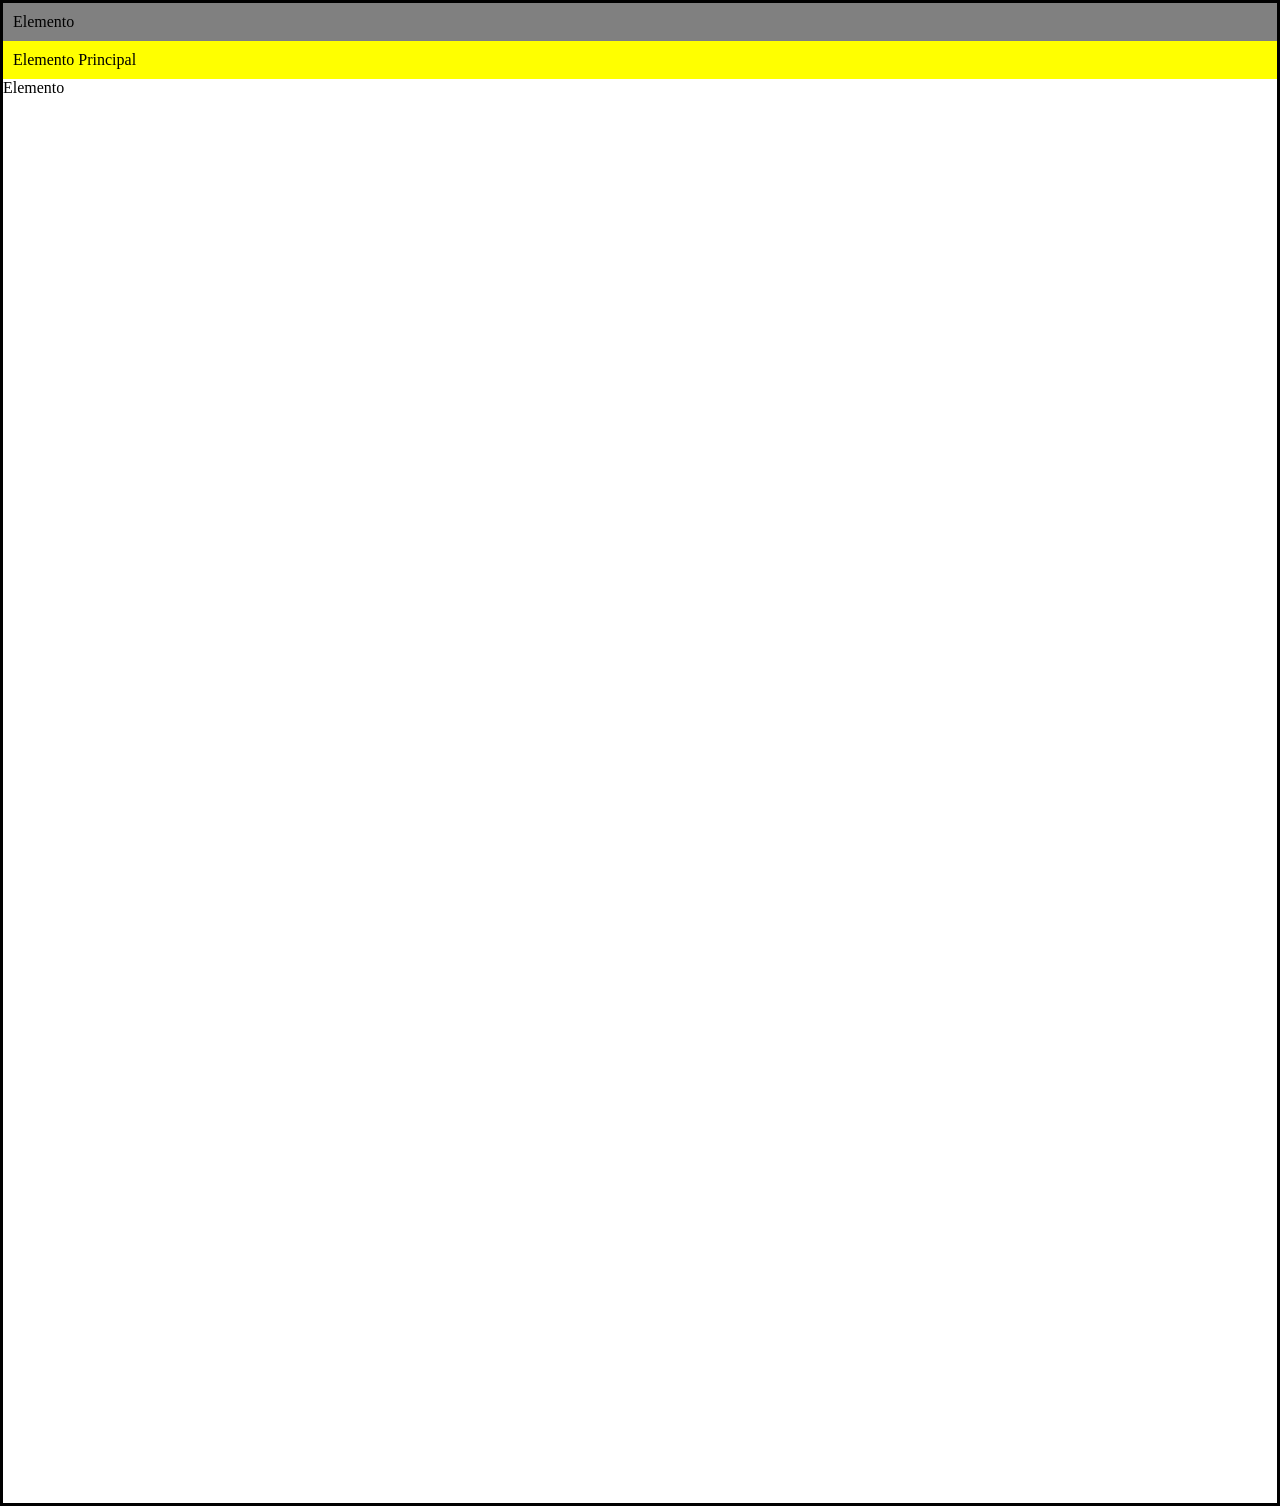
<file: 3. Position/index.html>
<!DOCTYPE html>
<html>
    <head>
        <meta charset="UTF-8">
        <title>Práctica de Posición</title>
        <link rel="stylesheet" href="css/style.css">

    </head>
    <body>
        <div class="container"> 
            <div class="elemento">
                Elemento
            </div>
            <div class="elemento-principal">
                Elemento Principal
            </div>
            <div class="">
                Elemento
            </div>

        </div>
    </body>
</html>
</file>
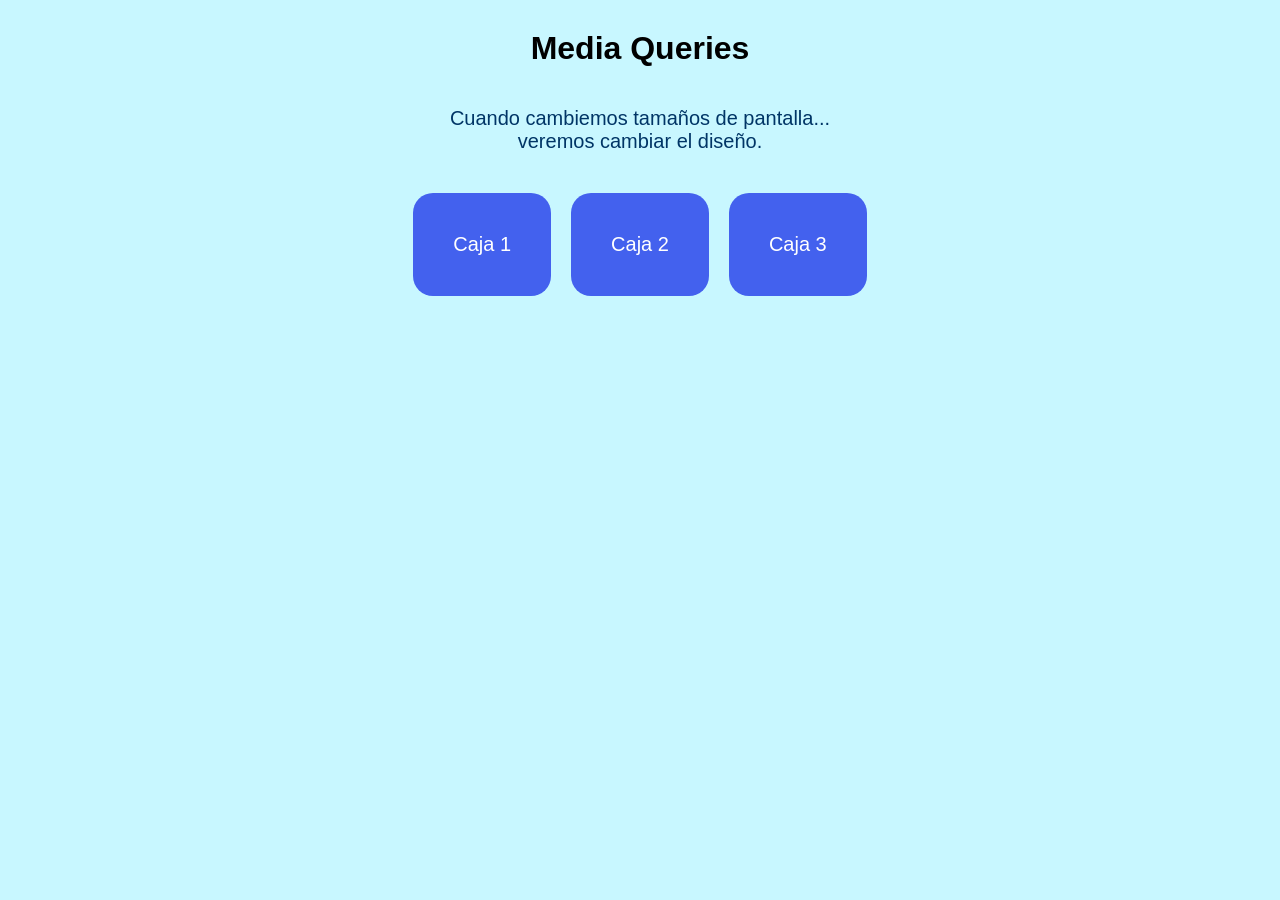
<file: 4. Media Queries/index.html>
<!DOCTYPE html>
<html lang="en">
<head>
    <meta charset="UTF-8">
    <meta name="viewport" content="width=device-width, initial-scale=1.0">
    <title>Media Queries</title>
    <link rel="stylesheet" href="css/style.css">
</head>
<body>
    <h1>Media Queries</h1>
    <p class="texto">
        Cuando cambiemos tamaños de pantalla... <br>veremos cambiar el diseño.
    </p>
    <div class="contenedor">
        <div class="caja">Caja 1</div>
        <div class="caja">Caja 2</div>
        <div class="caja">Caja 3</div>
    </div>
</body>
</html>
</file>
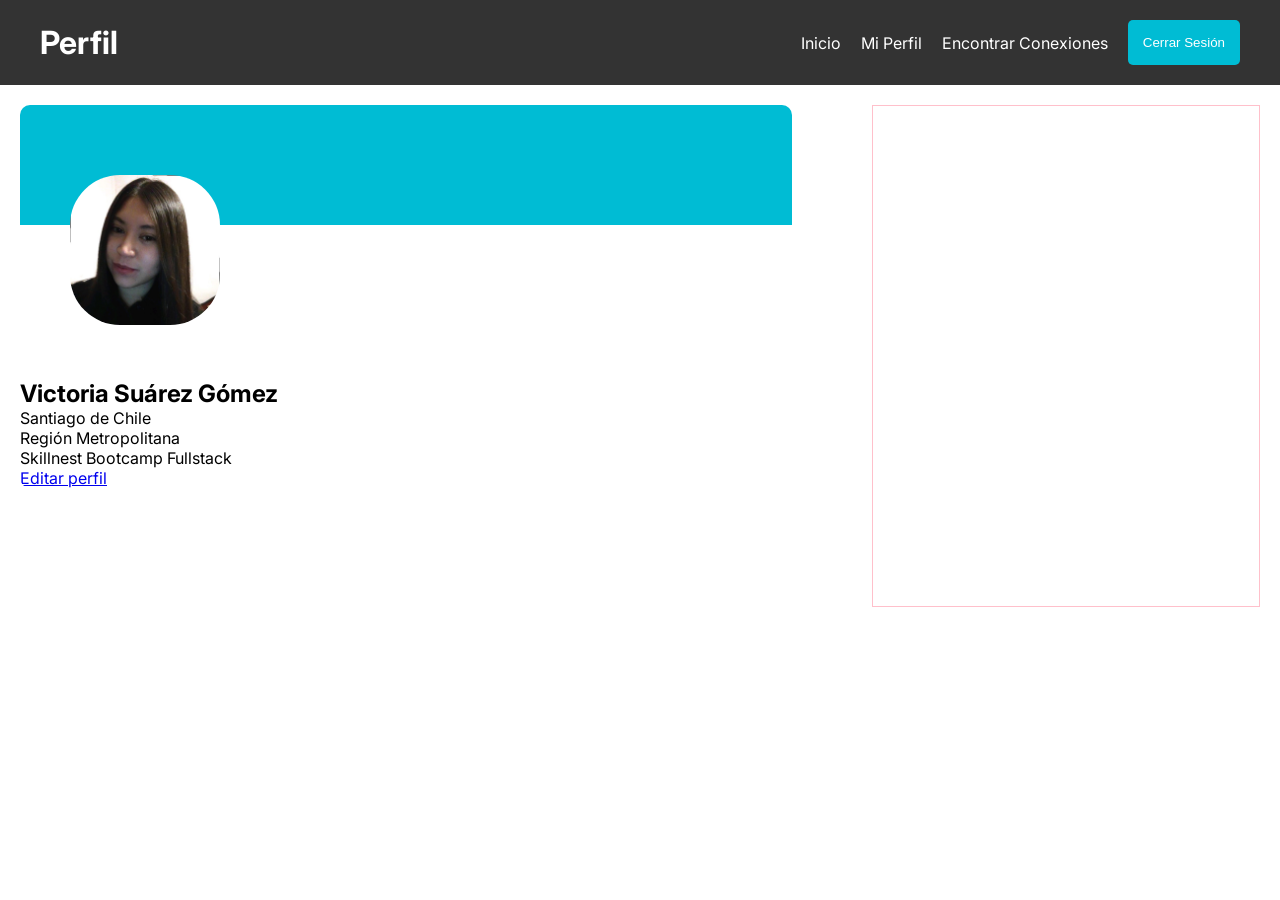
<file: 5. Página de Perfil/index.html>
<!DOCTYPE html>
<html lang="en">

<head>
    <meta charset="UTF-8">
    <title>Página de perfil</title>
    <link rel="stylesheet" href="css/style.css">
    <link rel="preconnect" href="https://fonts.googleapis.com">
    <link rel="preconnect" href="https://fonts.gstatic.com" crossorigin>
    <link href="https://fonts.googleapis.com/css2?family=Inter:ital,opsz,wght@0,14..32,100..900;1,14..32,100..900&display=swap" rel="stylesheet">
</head>
<body>
    <header>
        <h1>Perfil</h1>
        <nav>
            <ul>
                <li><a href="#">Inicio</a></li>
                <li><a href="#">Mi Perfil</a></li>
                <li><a href="#">Encontrar Conexiones</a></li>
                <li><button>Cerrar Sesión</button></li>
            </ul>
        </nav>
    </header>
    <main>
        <section class="seccion-izquierda">
            <div id="tarjeta-usuario" class="tarjeta">
                <div class="tarjeta-encabezado"></div>
                <div class="tarjeta-cuerpo">
                    <img src="img/foto.jpeg" alt="vicky">
                    <h2>Victoria Suárez Gómez</h2>
                    <p>
                        Santiago de Chile<br>
                        Región Metropolitana
                    </p>
                    <p>
                        Skillnest Bootcamp Fullstack
                    </p>
                    <a href="#">Editar perfil</a>
                </div>
            </div>
            </div>
        </section>
        <aside class="seccion-derecha">
        </aside>
    </main>
     <script src="js/script.js" ></script>
</body>
</html>
</file>
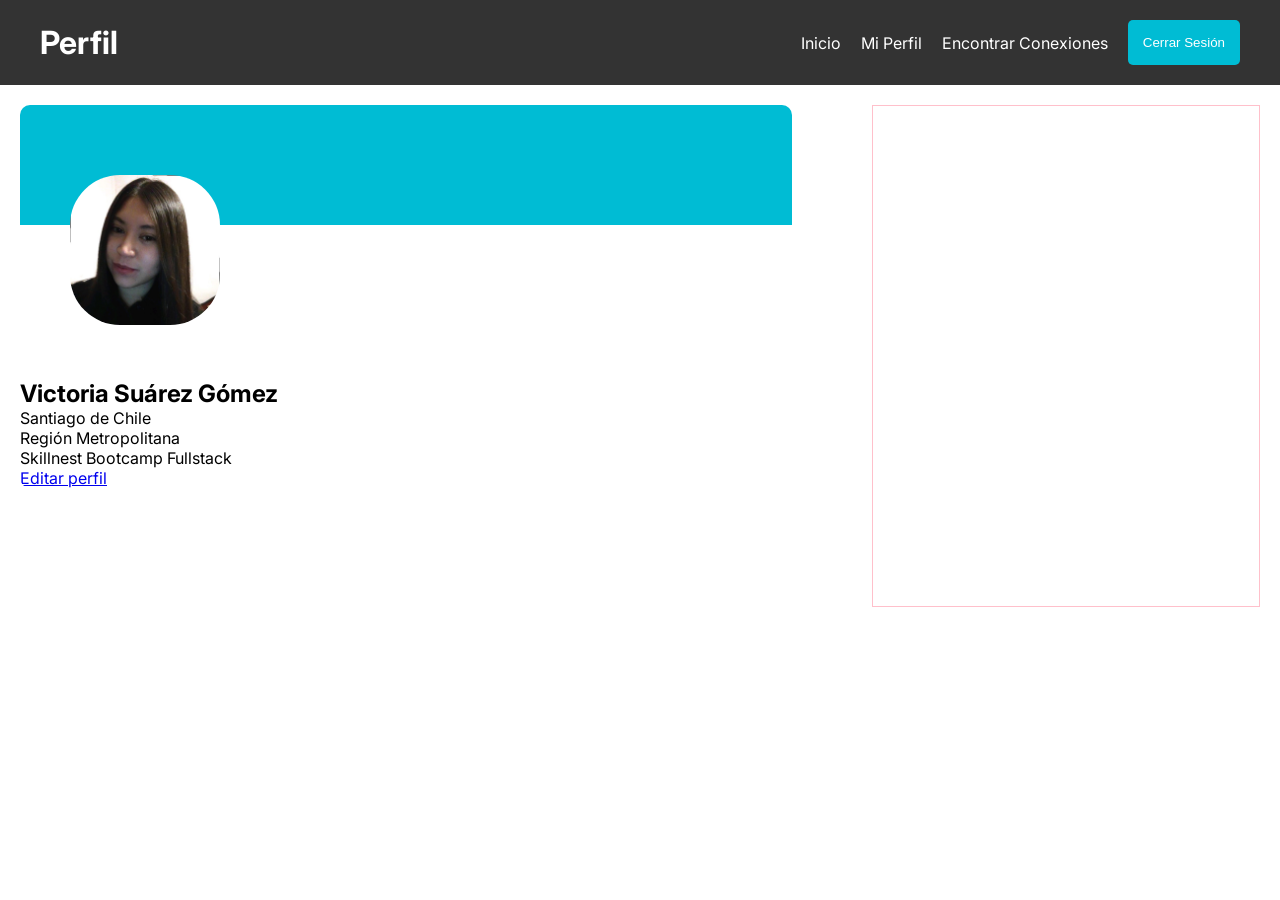
<file: 5.Página de Perfil/index.html>
<!DOCTYPE html>
<html lang="en">

<head>
    <meta charset="UTF-8">
    <title>Página de perfil</title>
    <link rel="stylesheet" href="css/style.css">
    <link rel="preconnect" href="https://fonts.googleapis.com">
    <link rel="preconnect" href="https://fonts.gstatic.com" crossorigin>
    <link href="https://fonts.googleapis.com/css2?family=Inter:ital,opsz,wght@0,14..32,100..900;1,14..32,100..900&display=swap" rel="stylesheet">
</head>
<body>
    <header>
        <h1>Perfil</h1>
        <nav>
            <ul>
                <li><a href="#">Inicio</a></li>
                <li><a href="#">Mi Perfil</a></li>
                <li><a href="#">Encontrar Conexiones</a></li>
                <li><button>Cerrar Sesión</button></li>
            </ul>
        </nav>
    </header>
    <main>
        <section class="seccion-izquierda">
            <div id="tarjeta-usuario" class="tarjeta">
                <div class="tarjeta-encabezado"></div>
                <div class="tarjeta-cuerpo">
                    <img src="img/foto.jpeg" alt="vicky">
                    <h2>Victoria Suárez Gómez</h2>
                    <p>Santiago de Chile<br>
                        Región Metropolitana
                    </p>

                    <p>
                        Skillnest Bootcamp Fullstack
                    </p>
                    <a href="#">Editar perfil</a>
                </div>
            </div>
            </div>
        </section>
        <aside class="seccion-derecha">
        </aside>
    </main>
</body>
</html>
</file>
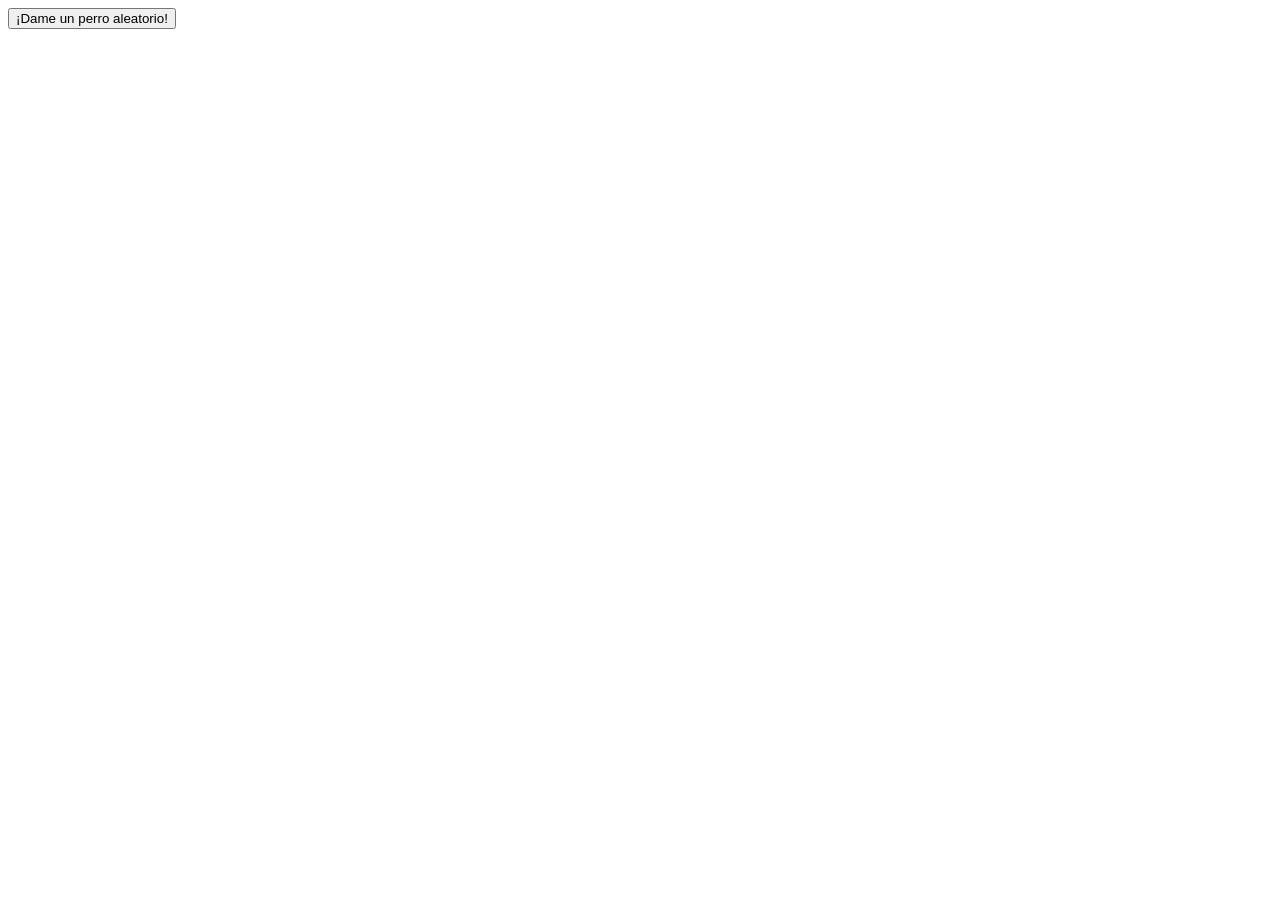
<file: 7. APIs/index.html>
<!DOCTYPE html>
<html lang="en">
<head>
    <meta charset="UTF-8">
    <meta name="viewport" content="width=device-width, initial-scale=1.0">
    <title>DOC API</title>
</head>
<body>
    <div class="imagen-perrito"></div>
    <button onclick="muestraPerrito()">¡Dame un perro aleatorio!</button>
    <script src="script.js"></script>
</body>
</html>
</file>
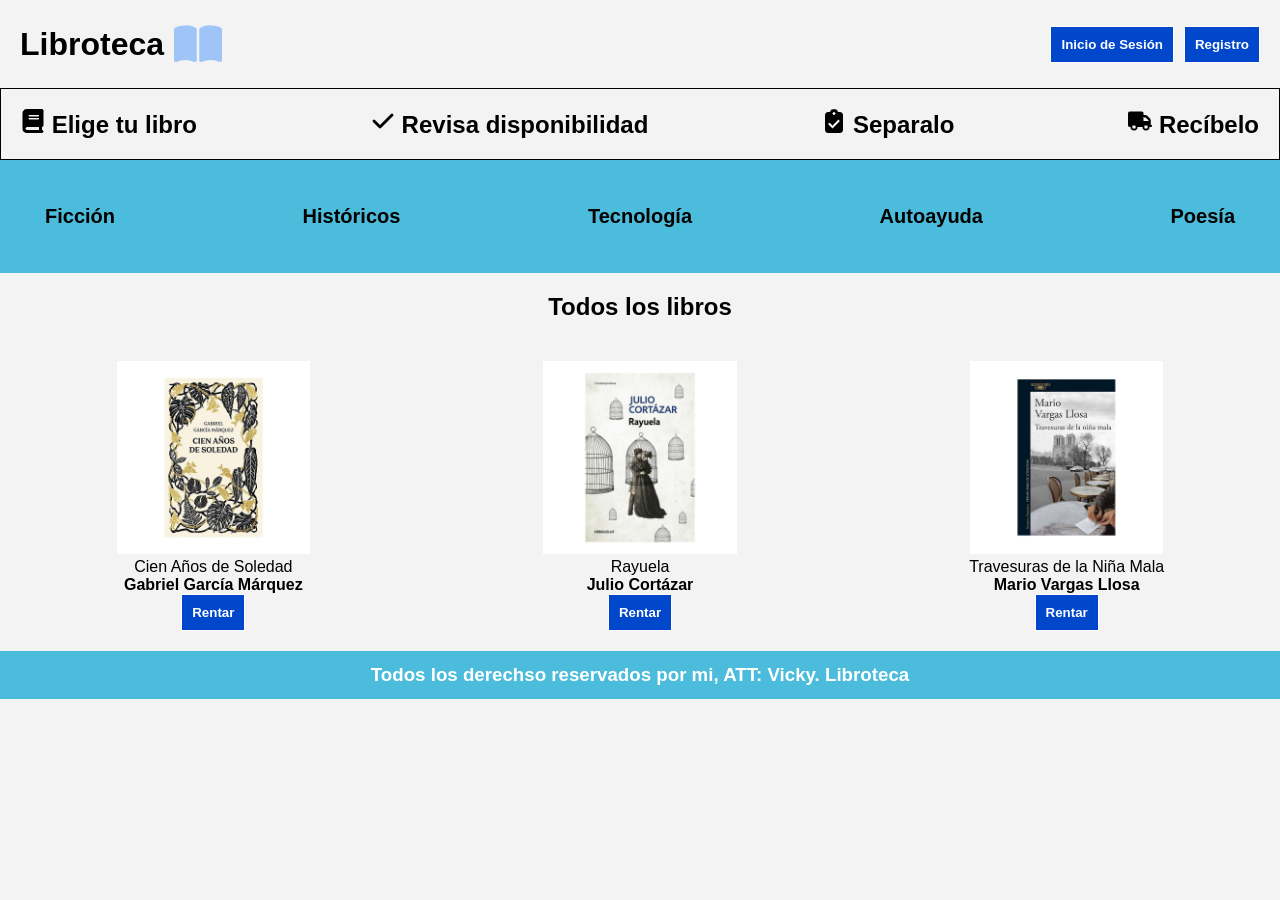
<file: Examen/Prueba 1/index.html>
<!DOCTYPE html>
<html lang="en">

<head>
    <meta charset="UTF-8">
    <meta name="viewport" content="width=device-width, initial-scale=1.0">
    <title>Prueba Intento 2</title>
    <link rel="stylesheet" href="style.css">
</head>

<body>
    <div class="superior">
        <div class="div-titulo">
            <h1>
                Libroteca
                <img src="icon/logo.png" class="logo" alt="Logo">
            </h1>
            
        </div>

        <div class="div-button">
            <button type="button" id="boton-iniciar-sesion">Inicio de Sesión</button>
            <button type="button" id="button">Registro</button>
        </div>
    </div>

    <div class="menu">
        <div class="elige">
            <h2>
                <img src="icon/libro.png" class="logo" alt="Logo">
                Elige tu libro
            </h2>
        </div>

        <div class="revisa">
            <h2>
                <img src="icon/check.png" class="logo" alt="Logo">
                Revisa disponibilidad
            </h2>
        </div>

        <div class="separa">
            <h2>
                <img src="icon/separalo.png" class="logo" alt="Logo">
                Separalo
            </h2>
        </div>

        <div class="recibelo">
            <h2>
                <img src="icon/shipping.png" class="logo" alt="Logo">
                Recíbelo
            </h2>
        </div>

    </div>

    <div class="generos">
        <div class="titulo-genero">
            <button type="button" id="buton-genero-1">Ficción</button>
        </div>

        <div class="titulo-genero">
            <button type="button" id="buton-genero-2">Históricos</button>
        </div>

        <div class="titulo-genero">
            <button type="button" id="buton-genero-3">Tecnología</button>
        </div>

        <div class="titulo-genero">
            <button type="button" id="buton-genero-4">Autoayuda</button>
        </div>

        <div class="titulo-genero">
            <button type="button" id="buton-genero-5">Poesía</button>
        </div>
    </div>

    <div class="div-libros">
        <h2>
            Todos los libros
        </h2>
    </div>

    <div class="items">
        <div class="items-1">
            <img src="icon/cien.jpg" id="img" alt="img">
            <p class="parrafo-1">
                Cien Años de Soledad
            </p>
            <p class="parrafo-2">
                Gabriel García Márquez
            </p>
            <button type="button" id="button-rentar-1">Rentar</button>
        </div>

        <div class="items-1">
            <img src="icon/rayuela.jpg" id="img" alt="img">
            <p class="parrafo-1">
                Rayuela
            </p>
            <p class="parrafo-2">
                Julio Cortázar
            </p>
            <button type="button" id="button-rentar-2">Rentar</button>
        </div>

        <div class="items-1">
            <img src="icon/travesuras.jpg" id="img" alt="img">
            <p class="parrafo-1">
                Travesuras de la Niña Mala
            </p>
            <p class="parrafo-2">
                Mario Vargas Llosa
            </p>
            <button type="button" id="button-rentar-3">Rentar</button>
        </div>
    </div>

    <div class="footer">
        <h3>
            Todos los derechso reservados por mi, ATT: Vicky. Libroteca
        </h3>
    </div>

    <script src="script.js"></script>
</body>

</html>
</file>
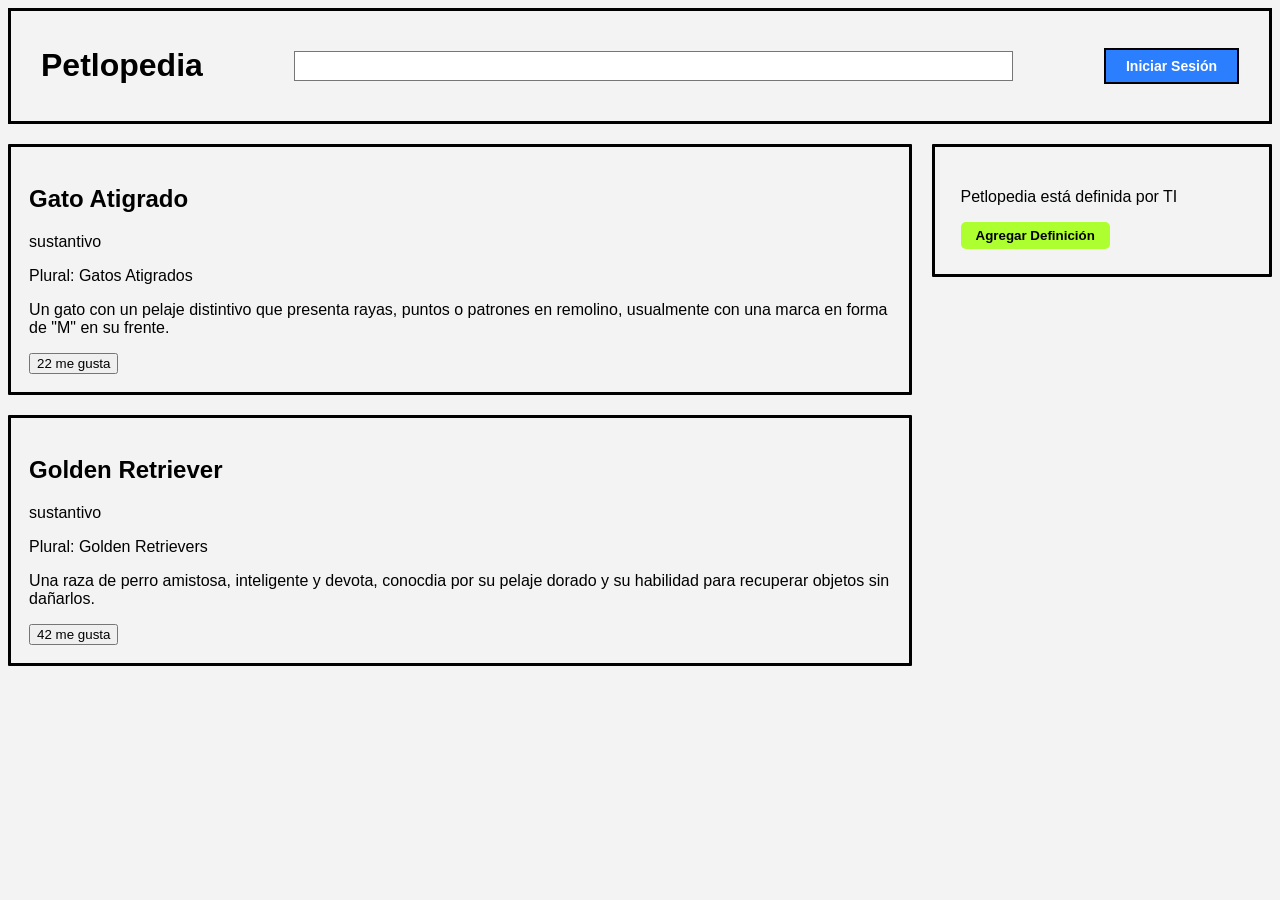
<file: Tarea core/evento Onclick/index.html>
<!DOCTYPE html>
<html lang="en">

<head>
    <meta charset="UTF-8">
    <meta name="viewport" content="width=pract, initial-scale=1.0">
    <title>Evento Onclick</title>
    <!-- si mi CSS está en una carpeta, el href="carpeta/nombrearchivo.css"-->
    <link rel="stylesheet" href="styles.css">
</head>

<body>
    <div class="container">
        <div class="petlopedia">
            <h1>Petlopedia</h1>
            <div class="div-barra">
                <input type="search" id="barradebusqueda" name="buscar-mascotas">
            </div>
            <button type="submit" id="boton-iniciar-sesion">Iniciar Sesión</button>
        </div>

        <div class="body-content">
            <div class="content-animal">
                <div class="gato-atigrado">
                    <h2>Gato Atigrado</h2>
                    <p>sustantivo</p>
                    <p>Plural: Gatos Atigrados</p>
                    <p>Un gato con un pelaje distintivo que presenta rayas, puntos o patrones en remolino, usualmente
                        con una marca en forma de "M" en su frente.</p>
                    <button class="like"><span class="contador">22 me gusta</span></button>
                </div>

                <div class="golden-retriever">
                    <h2>Golden Retriever</h2>
                    <p>sustantivo</p>
                    <p>Plural: Golden Retrievers</p>
                    <p>Una raza de perro amistosa, inteligente y devota, conocdia por su pelaje dorado y su habilidad
                        para recuperar objetos sin dañarlos.</p>
                    <button class="like"><span class="contador"> 42 me gusta</span></button>
                </div>
            </div>

            <div class="definicion">
                <p>Petlopedia está definida por TI</p>
                <button id="boton-definicion">Agregar Definición</button>
            </div>
        </div>
    </div>

    <script src="script.js"></script>
</body>

</html>
</file>
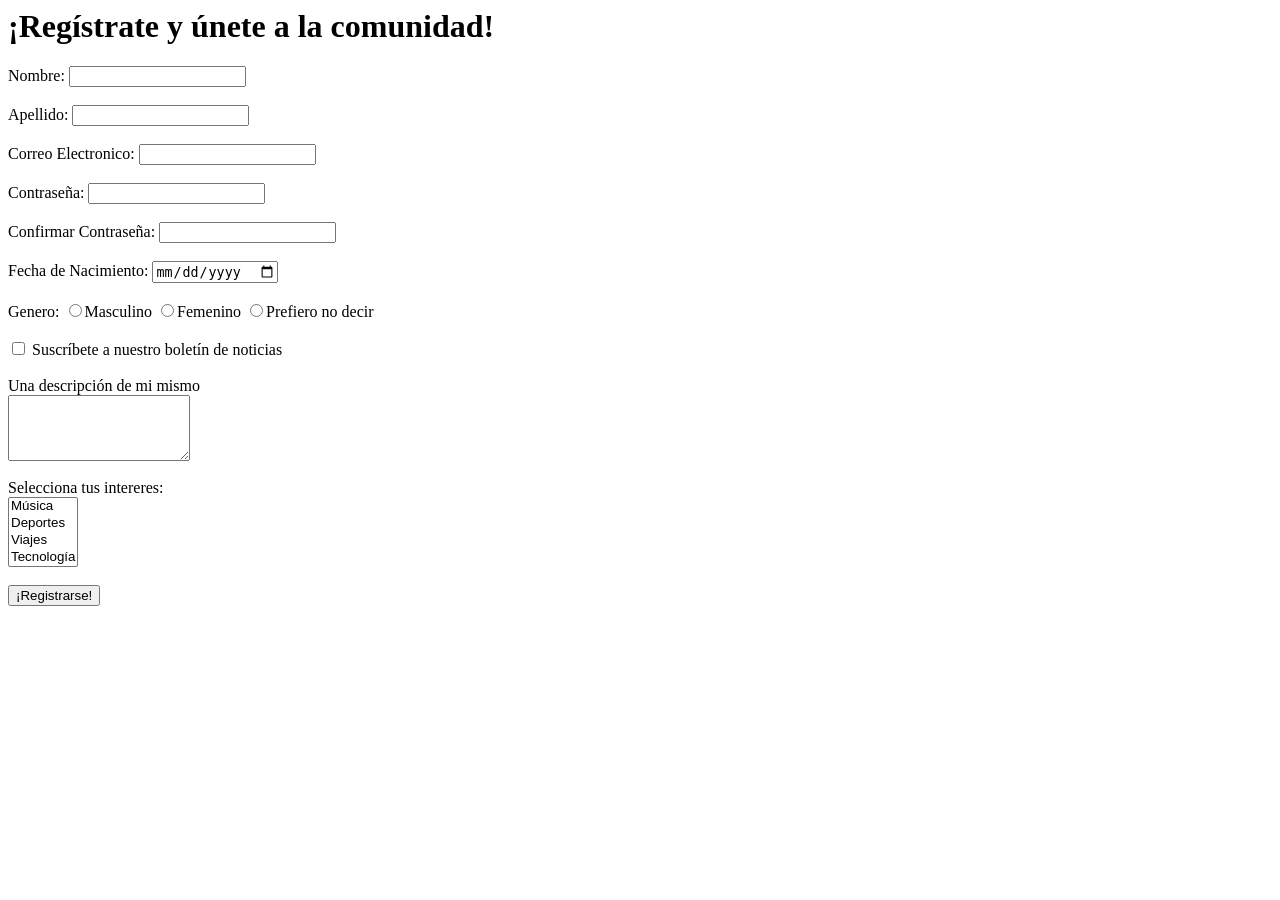
<file: Tarea core/Formulario/Index.html>
<html> 

    <head> 
    <title> Formulario</title>
    </head>

    <body> 

        <h1> ¡Regístrate y únete a la comunidad! </h1>
        
        <div> 
            <label for="Nombre"> Nombre:</label>
            <input name="id_nombre" type="text"> </input> 
        </div>

        <br>

        <div> 
            <label for="Apellido"> Apellido:</label>
            <input name="id_Apellido" type="text"> </input> 
        </div>

        <br>

        <div>
            <label for="Correo Electronico"> Correo Electronico:</label>
            <input name="id_correo_electronico" type="email"> </input>

        </div>

        <br>

        <div>
            <label for="Contraseña"> Contraseña:</label>
            <input name="id_contraseña" type="password" > </input>

        </div>

        <br>

        <div> 
            <label for="Confirmar contraseña"> Confirmar Contraseña:</label>
            <input name="id_confirmar_contraseña" type="password"> </input>

        </div>

        <br>

        <div>
            <label for="Fecha de Nacimiento"> Fecha de Nacimiento:</label>
            <input name="id_fecha_de_nacimiento" type="date"> </input>

        </div>

        <br>

        <div> 
        <label> Genero:</label>
        <input name="genero" type="radio">Masculino</input>
        <input name="genero"  type="radio">Femenino</input>
        <input name="genero" type="radio">Prefiero no decir</input> 

        </div>

        <br>

        <div> 
            <input type="checkbox" name="Suscripción"></input>
            <label for="Suscripción"> Suscríbete a nuestro boletín de noticias</label>
    
        </div>

        <br>

        <div> 
            <label for="Descripcion"> Una descripción de mi mismo</label>
            <br>
            <textarea rows="4"> </textarea>
        </div>

        <br>

        <div>
            <label for="Seleccionar"> Selecciona tus intereres:</label>
            
            <br>

            <select id="opciones" name="opciones" multiple size="4" >
                <option value="Musica">Música</option>
                <option value="Deportes">Deportes</option>
                <option value="Viajes">Viajes</option>
                <option value="Tecnologia"> Tecnología</option>
            </select>

        </div>

        <br> 

        <div>
            <input value="¡Registrarse!" name="id_Registro" type="submit">  </input> 
        </div>





    </body>
</html>
</file>
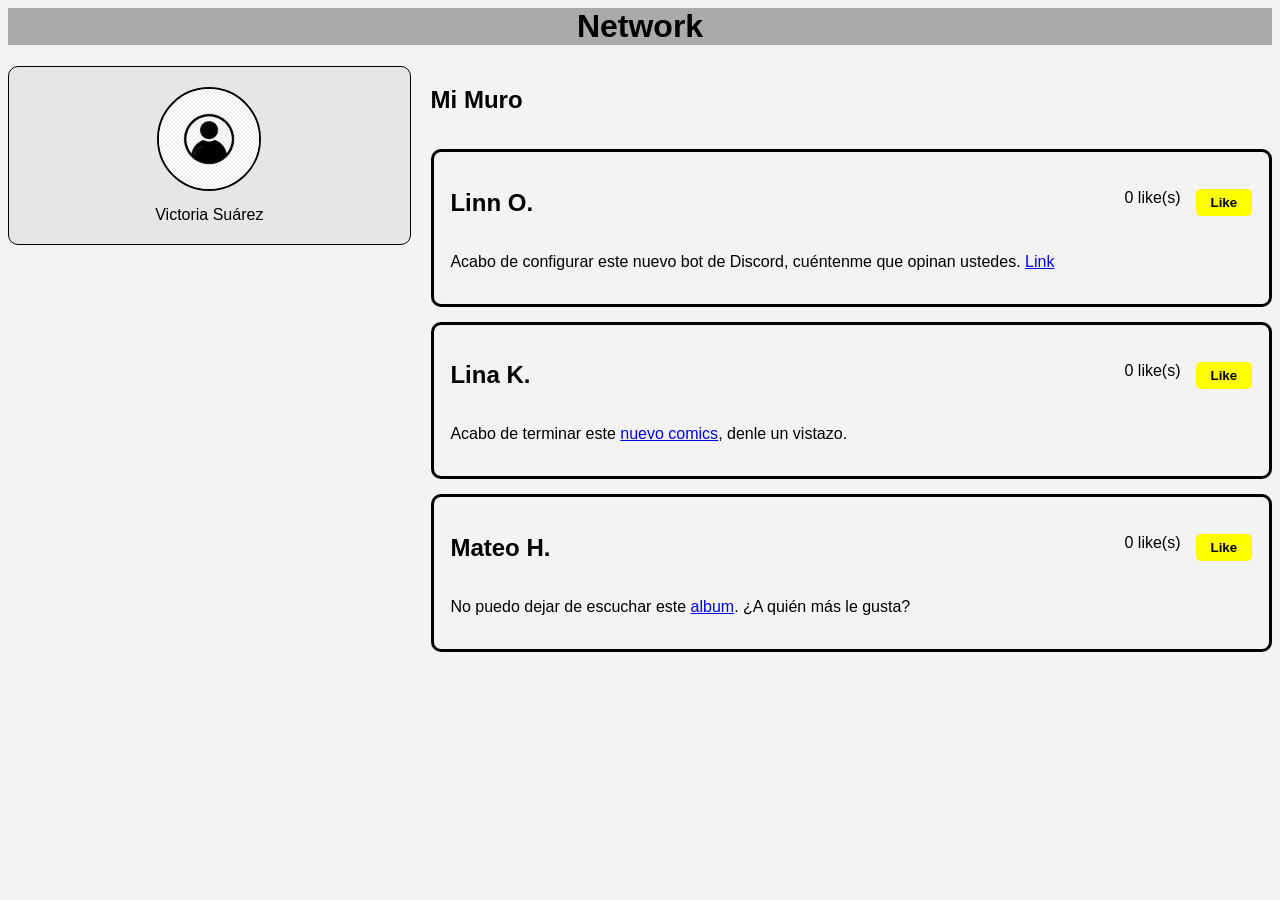
<file: Tarea core/me gusta/index.html>
<html lang="en">

<head>
    <meta charset="UTF-8">
    <meta name="viewport" content="width=device-width, initial-scale=1.0">
    <link rel="stylesheet" href="style.css">
    <title>Me gusta</title>
</head>

<body>
    <div class="top-nav">
        <h1>
            Network
        </h1>
    </div>

    <div class="body-content">
        <div class="mi-perfil">
            <img src="icono.jpg" alt="icono">
            Victoria Suárez
        </div>

        <div class="mi-muro">
            <h2>Mi Muro</h2>
            <div class="publicacion">

                <div class="div-publicacion">
                    <h2>
                        Linn O.
                    </h2>
                    <div class="like">
                        <span class="contador">0 like(s)</span>
                        <button class="boton-like" id="boton-1s">Like</button>
                    </div>
                </div>
                <p>
                    Acabo de configurar este nuevo bot de Discord, cuéntenme que opinan ustedes. <a href="#">Link</a>
                </p>
            </div>

            <div class="publicacion">
                <div class="div-publicacion">
                    <h2>
                        Lina K.
                    </h2>
                    <div class="like">
                        <span class="contador">0 like(s)</span>
                        <button class="boton-like" id="boton-2">Like</button>
                    </div>
                </div>
                <p>
                    Acabo de terminar este <a href="#">nuevo comics</a>, denle un vistazo.
                </p>

            </div>

            <div class="publicacion">
                <div class="div-publicacion">
                    <h2>
                        Mateo H.
                    </h2>
                    <div class="like">
                        <span class="contador">0 like(s)</span>
                        <button class="boton-like" id="boton-3">Like</button>
                    </div>
                </div>
                <p>
                    No puedo dejar de escuchar este <a href="#">album</a>. ¿A quién más le gusta?
                </p>
            </div>
        </div>
    </div>
    <script src="script.js"></script>
</body>

</html>
</file>
<file: 3. Position/css/style.css>
/*CSS RESET*/
* {
    padding: 0;
    margin: 0;
    border: 0;
}

.container {
    border: 3px solid black;
    height: 1500px;
    position: relative;
}

.elemento {
    background-color: gray;
    padding: 10px;
    position: relative;
}

.elemento-principal{
    background-color: yellow;
    padding: 10px;

    /*Por defecto, significa que NO puedo mover elementos */
    position: static;

    position: relative; /*Me permite usar Top, Left Right Down */

    position: absolute; /*Se mueve en base al contenedor padre(Relativo). Resto de los elementos se ignoran*/

    position: fixed; /*No se ve afectado por el scroll, los elementos alrededor se ignoran */

    position: sticky; /*Va a tener su posicion original, al hacer scroll se va a fijar */

      /*Movimiento: top, left, bottom, right*/
    top: 20px;
    left: 15px;

    z-index: 2; /*Profundidad, que tan adelante/atrás quiero mi elemento. Entre más alto sea el num más al frente*/
}
</file>
<file: 4. Media Queries/css/style.css>
/* CSS RESET */
* {
    margin: 0;
    padding: 0;
    border: 0;
}

body {
    padding: 30px;
    font-family: Arial, sans-serif;
    background-color: #c8f7ff;
    text-align: center;
}

.texto {
    margin-top: 40px;
    margin-bottom: 40px;
    /*margin: 40px 0;*/
    font-size: 20px;
    color: #003566;
}

.contenedor {
    display: flex;
    justify-content: center;
    gap: 20px; /*necesita flex*/
}

.caja {
    background-color: #4361ee;
    color: white;
    padding: 40px;
    font-size: 20px;
    border-radius: 20px;
}

/*
MEDIDAS
Celular: hasta 480px
Tablet: hasta 768px
Laptop: hasta 1024px
Desktop: más 1200px (1280px)
Desktop HD: más de 1900 (1920px)
*/

/*Si la pantalla llega a un máximo de 1024
769px - 1024px
Laptop*/
@media (max-width: 1024px) {

    body {
        background-color: #d9f99d;
    }

    .caja {
        background-color: #2b9348;
    }

}

/*
481px - 768px
Tablet
*/
@media (max-width: 768px) {

    body {
        background-color: #ffe066;
    }

    .contenedor {
        /*Hace que mi contenedor sea multilinea. Entonces si algo no cabe, lo baja*/
        flex-wrap: wrap;
    }

    .caja {
        background-color: #ff922b;
    }
}

/*
0px - 480px
*/
@media (max-width: 480px) {

    body {
        background-color: #ffccd5;
    }

    .contenedor {
        flex-direction: column;
        align-items: center;
    }

    .caja {
        background-color: red;
        width: 80%;
    }
}
</file>
<file: 5. Página de Perfil/css/style.css>
/*CSS Reset*/
* {
    margin: 0;
    padding: 0;
    border: 0;
}

body {
      font-family: "Inter", sans-serif;
}

header{
    background-color: #333333;
    color: white;
    padding: 20px 40px;
    display: flex;
    justify-content: space-between;
    align-items: center;
}

nav ul{
    display: flex;
    list-style: none;
    gap: 20px;
    align-items: center;
}

nav a {
    color: white;
    text-decoration: none;

}

nav button {
    background-color: #00bcd4;
    padding: 15px;
    border-radius: 5px;
    color: white;
}

main {
    padding: 20px;
    display: flex;
    gap: 80px
}

.seccion-izquierda {
   /* border: 1px solid magenta;
   height: 500px; */
    flex: 2;
}

.seccion-derecha {
    border: 1px solid pink;
    height: 500px;
    flex: 1;
}

.tarjeta {
    border-radius: 10px;
    box-shadow: -2px 8px 21px 1px rgba (0, 0, 0, 0.21 );
    width: 100%;
    /*height: 300px;*/
    overflow: hidden;
}

.tarjeta-encabezado {
    height: 120px;
    background-color: #00bcd4;   
}

#tarjeta-usuario img {
    width: 150px;
    border-radius: 50px;
    position: relative;
    top: -50px;
    left: 50px;
}
</file>
<file: 5.Página de Perfil/css/style.css>
/*CSS Reset*/
* {
    margin: 0;
    padding: 0;
    border: 0;
}

body {
      font-family: "Inter", sans-serif;
}

header{
    background-color: #333333;
    color: white;
    padding: 20px 40px;
    display: flex;
    justify-content: space-between;
    align-items: center;
}

nav ul{
    display: flex;
    list-style: none;
    gap: 20px;
    align-items: center;
}

nav a {
    color: white;
    text-decoration: none;

}

nav button {
    background-color: #00bcd4;
    padding: 15px;
    border-radius: 5px;
    color: white;
}

main {
    padding: 20px;
    display: flex;
    gap: 80px
}

.seccion-izquierda {
   /* border: 1px solid magenta;
   height: 500px; */
    flex: 2;
}

.seccion-derecha {
    border: 1px solid pink;
    height: 500px;
    flex: 1;
}

.tarjeta {
    border-radius: 10px;
    box-shadow: -2px 8px 21px 1px rgba (0, 0, 0, 0.21 );
    width: 100%;
    /*height: 300px;*/
    overflow: hidden;
}

.tarjeta-encabezado {
    height: 120px;
    background-color: #00bcd4;   
}

#tarjeta-usuario img {
    width: 150px;
    border-radius: 50px;
    position: relative;
    top: -50px;
    left: 50px;
}
</file>
<file: Examen/Prueba 1/style.css>
* {
  margin: 0;
  padding: 0;
  border: 0;
}

body {
  font-family: "Inter", sans-serif;
  background: #f3f3f3;
}

.superior {
  display: flex;
  justify-content: space-between;
  align-items: center;
  padding: 20px;
}

.div-titulo h1 {
    display: flex;
    align-items: center;
    gap: 10px;
}

.div-button {
  display: flex;
  gap: 10px;
}

.menu {
  border: 1px;
  border-style: solid;
  display: flex;
  justify-content: space-between;
  align-items: center;
  padding: 20px;
}

.generos,
.titulo-genero,
#buton-genero-1,
#buton-genero-2,
#buton-genero-3,
#buton-genero-4,
#buton-genero-5 {
  background-color: #4bbcdb;
  display: flex;
  justify-content: space-between;
  align-items: center;
  padding: 15px;
  color: black;
  font-size: 20px;
  font-weight: bold;
  cursor: pointer;
}

.div-libros {
  display: flex;
  justify-content: center;
  align-items: center;
  padding: 20px;
}

.items {
  display: flex;
  flex-direction: row;
  text-align: center;
  justify-content: center;
  align-items: center;
  padding: 20px;
  gap: 40px;
}

#img {
  width: 50%;
}

.parrafo-2 {
  font-weight: bold;
}

.footer {
  background-color: #4bbcdb;
  padding: 1%;
  text-align: center;
  color: white;
  font-weight: bold;
}

#button,
#boton-iniciar-sesion,
#button-rentar-1,
#button-rentar-2,
#button-rentar-3 {
  border: 1px;
  border-style: solid;
  padding: 10px;
  background-color: #0047cc;
  color: white;
  font-weight: bold;
  cursor: pointer;
}
</file>
<file: Tarea core/evento Onclick/styles.css>
body {
  font-family: "Inter", sans-serif;
  background-color: #f3f3f3;
}

.container {
  justify-content: center;
  text-align: left;
  margin: 0 auto;
}

.petlopedia {
  display: flex;
  justify-content: space-between;
  align-items: center;
  border-style: solid;
  padding: 15px 30px;
  gap: 20px;
}

.div-barra {
  display: flex;
  flex-grow: 1;
  max-width: 60%;
  justify-content: center;
  margin: 0 auto;
}

#barradebusqueda {
  width: 100%;
  padding: 6px 12px;
  font-size: 14px;
  border: 1px solid #767676;
}

#boton-iniciar-sesion {
  font-size: 14px;
  border: 1px solid #767676;
}

.body-content {
  display: flex;
  flex-direction: row;
  gap: 20px;
  margin-top: 20px;
  align-items: flex-start;
}

.content-animal {
  display: flex;
  flex-direction: column;
  gap: 20px;
}

.gato-atigrado, .golden-retriever {
  border-radius: 1px;
  border-style: solid;
  padding: 2%;
}

.definicion {
  width: 25%;
  border-radius: 1px;
  border-style: solid;
  padding: 2%;
}

.like-1 {
  background-color: yellow;
  border: 1px;
  padding: 6px 15px;
  border-radius: 5px;
  font-weight: bold;
  cursor: pointer;
}

#boton-definicion {
  background-color: greenyellow;
  border: none;
  padding: 6px 15px;
  border-radius: 5px;
  font-weight: bold;
  cursor: pointer;
}

#boton-iniciar-sesion{
    font-size: 14px;
    background-color: #2b7fff;
    color: #FFFFFF;
    border: 2px solid #000;
  padding: 8px 20px;
  font-weight: bold;
}
</file>
<file: Tarea core/me gusta/style.css>
body {
  font-family: "Inter", sans-serif;
  background-color: #f3f3f3;
}

.top-nav {
  background-color: #aaaaaa;
  justify-content: center;
  text-align: center;
}

.body-content {
  display: flex;
  flex-direction: row;
  margin: 0 auto;
  gap: 20px;
  
}

.mi-perfil {
  width: 30%;
  border-radius: 10px;
  border: 1px solid black;
  background-color: #e6e6e6;
  display: flex;
  flex-direction: column;
  align-items: center;
  padding: 20px;
  gap: 15px;
  align-self: flex-start;
}

.mi-perfil img {
  width: 100px;
  height: 100px;
  border-radius: 50%;
  border: 2px solid black;
  object-fit: cover;
}

.mi-muro {
  display: flex;
  flex-direction: column;
  gap: 15px;
  width: 70%;
}

.publicacion {
  padding: 2%;
  border-radius: 10px;
  border-style: solid;
}

.div-publicacion{
    display: flex;
    justify-content: space-between;
    align-items: center;
}

.like{
    display: flex;
    gap: 15px;
}

.boton-like{
    background-color: yellow;
    border: none;
    padding: 6px 15px;
    border-radius: 5px;
    font-weight: bold;
    cursor: pointer;
}
</file>
